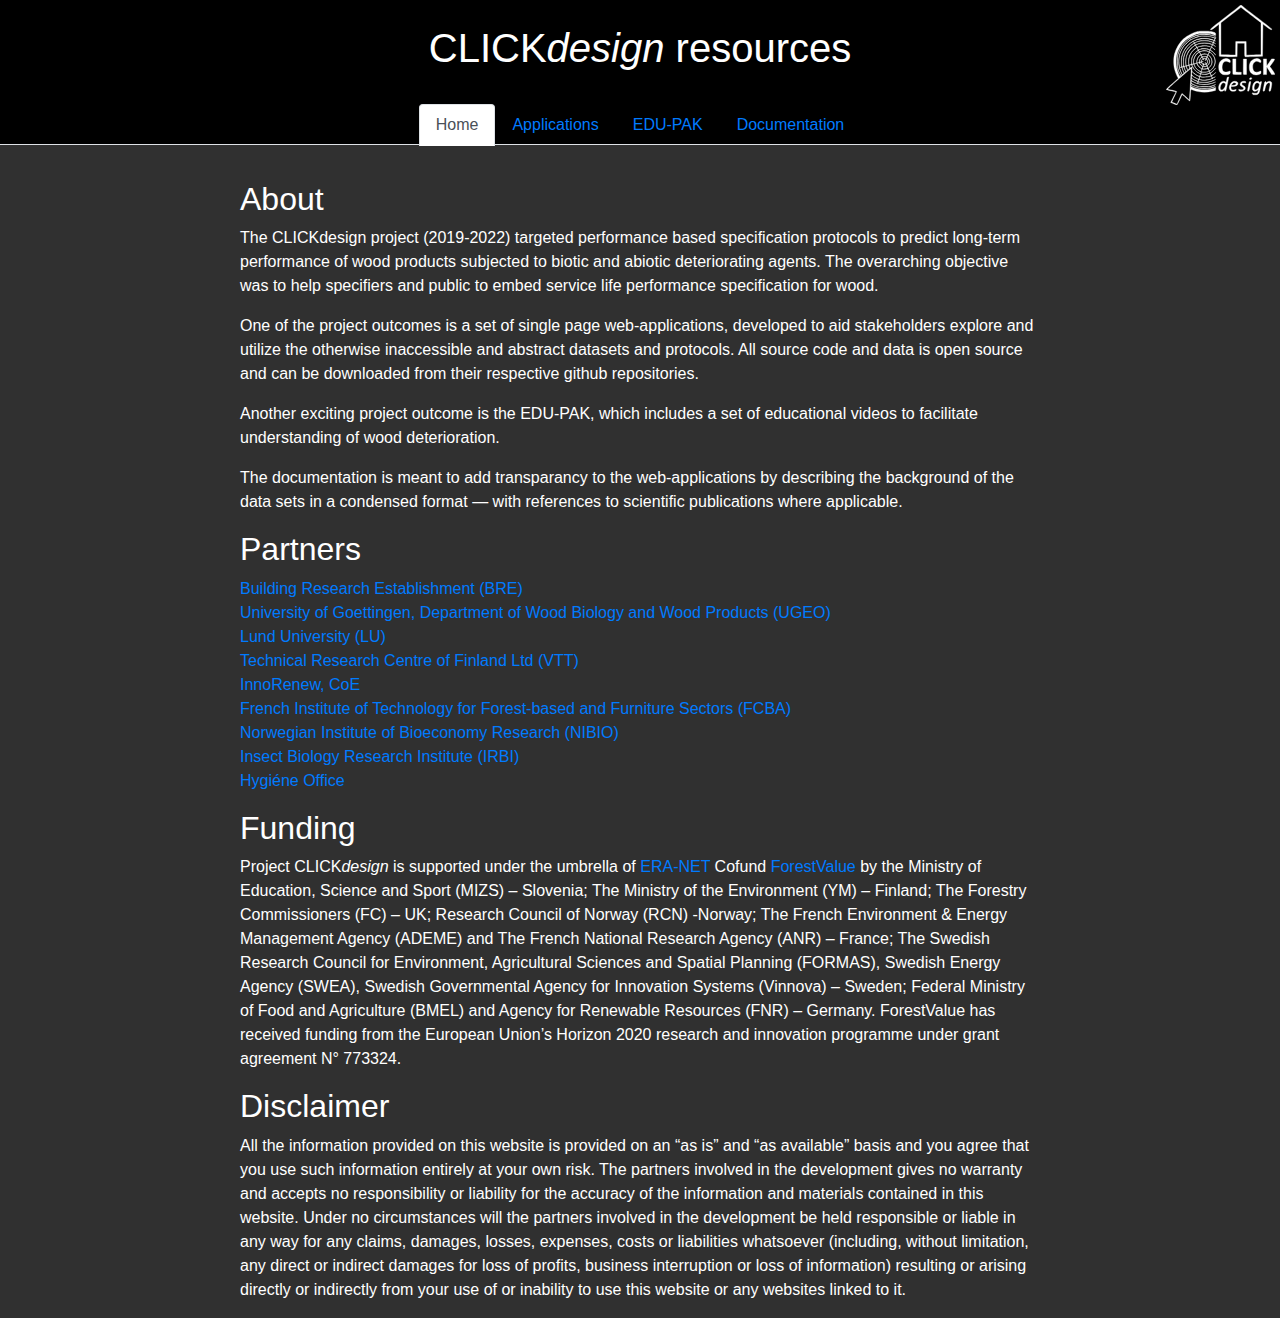
<file: index.html>
<!doctype html>
<html lang="en">

<head>
    <link rel="stylesheet" href="styles.css">
    <!-- Required meta tags -->
    <meta charset="utf-8">
    <meta name="viewport" content="width=device-width, initial-scale=1, shrink-to-fit=no">
    <!-- Bootstrap CSS -->
    <link rel="stylesheet" href="https://cdn.jsdelivr.net/npm/bootstrap@4.0.0/dist/css/bootstrap.min.css"
        integrity="sha384-Gn5384xqQ1aoWXA+058RXPxPg6fy4IWvTNh0E263XmFcJlSAwiGgFAW/dAiS6JXm" crossorigin="anonymous">
    <!-- JQUERY -->
    <script src="https://ajax.googleapis.com/ajax/libs/jquery/3.5.1/jquery.min.js"></script>
    <!-- popper -->
    <script src="https://cdn.jsdelivr.net/npm/popper.js@1.12.9/dist/umd/popper.min.js"
        integrity="sha384-ApNbgh9B+Y1QKtv3Rn7W3mgPxhU9K/ScQsAP7hUibX39j7fakFPskvXusvfa0b4Q"
        crossorigin="anonymous"></script>


    <script src="https://code.jquery.com/jquery-3.2.1.slim.min.js"
        integrity="sha384-KJ3o2DKtIkvYIK3UENzmM7KCkRr/rE9/Qpg6aAZGJwFDMVNA/GpGFF93hXpG5KkN"
        crossorigin="anonymous"></script>
    <script src="https://cdn.jsdelivr.net/npm/popper.js@1.12.9/dist/umd/popper.min.js"
        integrity="sha384-ApNbgh9B+Y1QKtv3Rn7W3mgPxhU9K/ScQsAP7hUibX39j7fakFPskvXusvfa0b4Q"
        crossorigin="anonymous"></script>
    <script src="https://cdn.jsdelivr.net/npm/bootstrap@4.0.0/dist/js/bootstrap.min.js"
        integrity="sha384-JZR6Spejh4U02d8jOt6vLEHfe/JQGiRRSQQxSfFWpi1MquVdAyjUar5+76PVCmYl"
        crossorigin="anonymous"></script>

    <title>ClickDesign</title>

</head>

<body>
    <div class="container-fluid text-center" style="background-color:black; color:white">
        <br>
        <h1> CLICK<i>design</i> resources</h1>
        <br>
    </div>

    <img src="./images/Icon.svg" class="logo">

    <ul class="nav nav-tabs justify-content-center" id="myTab" role="tablist">
        <li class="nav-item">
            <a class="nav-link nav-item" id="home-tab" data-toggle="tab" href="#home" role="tab" aria-controls="home"
                aria-selected="true">Home</a>
        </li>
        <li class="nav-item">
            <a class="nav-link nav-item active" id="profile-tab" data-toggle="tab" href="#profile" role="tab"
                aria-controls="profile" aria-selected="false">Applications</a>
        </li>
        <li class="nav-item">
            <a class="nav-link nav-item" id="messages-tab" data-toggle="tab" href="#messages" role="tab"
                aria-controls="messages" aria-selected="false">EDU-PAK</a>
        </li>
        <li class="nav-item">
            <a class="nav-link nav-item" id="settings-tab" data-toggle="tab" href="#settings" role="tab"
                aria-controls="settings" aria-selected="false">Documentation</a>
        </li>
    </ul>

    <div class="tab-content">
        <div class="tab-pane fade in active" id="home" role="tabpanel" aria-labelledby="home-tab">
            <div id="projectText">
                <h2 style="color:white">About</h2>
                <p>The CLICKdesign project (2019-2022) targeted performance based specification protocols to predict
                    long-term performance of wood products subjected to
                    biotic and abiotic deteriorating agents.
                    The overarching objective was to help specifiers and public to embed service life performance
                    specification for wood.</p>

                <p>One of the project outcomes is a set of single page web-applications, developed to aid stakeholders
                    explore and utilize the otherwise inaccessible and abstract datasets and protocols. All source code
                    and
                    data is open source and can be downloaded from their respective github repositories.

                <p>Another exciting project outcome is the EDU-PAK, which includes a set of educational videos to
                    facilitate
                    understanding of wood deterioration.</p>

                <p>The documentation is meant to add transparancy to the web-applications by describing the
                    background of the data sets in a condensed format — with references to scientific publications where
                    applicable.</p>


                <h2 style="color:white"> Partners </h2>

                    <p> <a href="www.bre.co.uk">Building Research Establishment (BRE) </a><br>
                        <a href="www.uni-goettingen.de">University of Goettingen, Department of Wood Biology and Wood Products (UGEO)</a> <br>
                        <a href="www.lth.se">Lund University (LU)</a> <br>
                        <a href="www.vttresearch.com">Technical Research Centre of Finland Ltd (VTT)</a> <br>
                        <a href="www.innorenew.eu">InnoRenew, CoE</a> <br>
                        <a href="www.fcba.fr">French Institute of Technology for Forest-based and Furniture Sectors (FCBA)</a><br> 
                        <a href="www.nibio.no">Norwegian Institute of Bioeconomy Research (NIBIO)</a> <br>
                        <a href="irbi.univ-tours.fr">Insect Biology Research Institute (IRBI)</a> <br>
                        <a href="www.hygiene-office.fr">Hygiéne Office</a> 
                        
                    </p>


                <h2 style="color:white"> Funding </h2>
                <p>Project CLICK<i>design</i> is supported under the umbrella of <a
                        href="https://www.era-learn.eu/network-information/networks/forestvalue/forestvalue-2nd-cofund-call/click-design-2013-delivering-fingertip-knowledge-to-enable-service-life-performance-specification-of-wood">ERA-NET</a>
                    Cofund <a href="https://forestvalue.org/">ForestValue</a> by the Ministry of Education, Science and
                    Sport (MIZS) – Slovenia; The Ministry of the Environment (YM) – Finland; The Forestry Commissioners
                    (FC) – UK; Research Council of Norway (RCN) -Norway; The French Environment & Energy Management
                    Agency (ADEME) and The French National Research Agency (ANR) – France; The Swedish Research Council
                    for Environment, Agricultural Sciences and Spatial Planning (FORMAS), Swedish Energy Agency (SWEA),
                    Swedish Governmental Agency for Innovation Systems (Vinnova) – Sweden; Federal Ministry of Food and
                    Agriculture (BMEL) and Agency for Renewable Resources (FNR) – Germany. ForestValue has received
                    funding from the European Union’s Horizon 2020 research and innovation programme under grant
                    agreement N° 773324. </p>
                    <h2 style="color:white"> Disclaimer </h2>
                    <p>
                            All the information provided
                            on this website is provided on an “as is” and “as available” basis and you agree that you use such
                            information entirely at your own risk.
                            The partners involved in the development gives no warranty and accepts no responsibility or
                            liability for the accuracy of the information and materials contained in this website.
                            Under no circumstances will the partners involved in the development be held responsible or liable
                            in any way for any claims, damages, losses, expenses, costs or liabilities whatsoever
                            (including, without limitation, any direct or indirect damages for loss of profits, business
                            interruption or loss of information) resulting or arising directly or indirectly from your use of or
                            inability to use this website or any websites linked to it.</p>
                    </p>
                </div>



        </div>
        <div class="tab-pane fade" id="profile" role="tabpanel" aria-labelledby="profile-tab">

            <div class="card-deck" style="max-width: 1000px; margin:auto">
                <div class="card">
                    <img class="card-img-top" src="./images/tradack_AG.png" alt="Card image cap">
                    <div class="card-body">
                        <h5 class="card-title">Fungal decay</h5>
                        <p class="card-text">How does woody materials perform
                            under different environmental conditions?</p>
                        <a href="https://jklewski.github.io/ClickDesignD/" class="btn btn-primary">Go to app</a>
                    </div>
                </div>

                <div class="card">
                    <img class="card-img-top" src="./images/stuga2.png" alt="Card image cap">
                    <div class="card-body">
                        <h5 class="card-title">Aesthetics</h5>
                        <p class="card-text">How does the color of woody materials change over time due to
                            environmental effects?
                        </p>
                        <a href="https://jklewski.github.io/ExperimentThreeJS/" class="btn btn-primary">Go to
                            app</a>
                    </div>
                </div>

                <div class="card">
                    <img class="card-img-top" src="./images/termitemap.PNG" alt="Card image cap">
                    <div class="card-body">
                        <h5 class="card-title">Termite mapper</h5>
                        <p class="card-text">Is your project in a termite-infested region
                            and which national rules apply?</p>
                        <a href="https://jklewski.github.io/ClickDesignT/" class="btn btn-primary">Go to app</a>
                    </div>
                </div>

                <div class="card">
                    <img class="card-img-top" src="./images/structuralIntegrity.png" alt="Card image cap">
                    <div class="card-body">
                        <h5 class="card-title">Structural integrity</h5>
                        <p class="card-text">How does the material strength and capacity of timber change over time?
                        </p>
                        <a href="https://modellingfactory.org/content/clickdesign2" class="btn btn-primary">Go to
                            app</a>
                    </div>
                </div>

            </div>

        </div>
        <div class="tab-pane fade" id="messages" role="tabpanel" aria-labelledby="messages-tab">

            <div class="container contenedor-slide">
                <div id="carouselExampleControls" class="carousel slide" data-ride="carousel" data-interval="false">
                    <div class="carousel-inner">
                        <div class="carousel-item active">
                            <img class="d-block w-100" src="./images/Slide1.png" alt="First slide" />
                        </div>
                        <div class="carousel-item">
                            <div class="carousel-video-inner embed-responsive embed-responsive-16by9">
                                <div class="video-player" id="player1" data-video-id="InGoPb1-0C8"></div>
                            </div>
                        </div>
                        <div class="carousel-item">
                            <div class="carousel-video-inner embed-responsive embed-responsive-16by9">
                                <div class="video-player" id="player2" data-video-id="YLZHEMbtX58"></div>
                            </div>
                        </div>
                        <div class="carousel-item">
                            <div class="carousel-video-inner embed-responsive embed-responsive-16by9">
                                <div class="video-player" id="player3" data-video-id="gEcw7By5xNg"></div>
                            </div>
                        </div>
                        <div class="carousel-item">
                            <div class="carousel-video-inner embed-responsive embed-responsive-16by9">
                                <div class="video-player" id="player4" data-video-id="YDqwlyvRnKw"></div>
                            </div>
                        </div>
                        <div class="carousel-item">
                            <div class="carousel-video-inner embed-responsive embed-responsive-16by9">
                                <div class="video-player" id="player5" data-video-id="GNaIwW9rD38"></div>
                            </div>
                        </div>
                    </div>
                    <a class="carousel-control-prev" href="#carouselExampleControls" role="button" data-slide="prev">
                        <span class="carousel-control-prev-icon" aria-hidden="true"></span>
                        <span class="sr-only">Previous</span>
                    </a>
                    <a class="carousel-control-next" href="#carouselExampleControls" role="button" data-slide="next">
                        <span class="carousel-control-next-icon" aria-hidden="true"></span>
                        <span class="sr-only">Next</span>
                    </a>
                </div>
            </div>


        </div>
        <div class="tab-pane fade" id="settings" role="tabpanel" aria-labelledby="settings-tab">

            <div id="docDiv">
                <div class="btn-group" role="group" aria-label="Basic example" id="modelType">
                    <button type="button" class="btn btn-secondary" id="Decay">Decay</button>
                    <button type="button" class="btn btn-secondary" id="Aesthetics">Aesthetics</button>
                    <button type="button" class="btn btn-secondary" id="Termites">Termites</button>
                    <button type="button" class="btn btn-secondary" id="Integrity">Integrity</button>

                </div>
                <object data="./documentation/Documentation.html" id="page"></object>
                <object class="svgimg" type="image/svg+xml" data="./images/Graph_1.svg" id="alphasvg"></object>
                <object class="svgimg" type="image/svg+xml" data="./images/Graph_2.svg" id="alphasvg2"
                    style="display:none"></object>
                <object class="svgimg" type="image/svg+xml" data="./images/Graph_3.svg" id="alphasvg3"
                    style="display:none"></object>
                <object class="svgimg" type="image/svg+xml" data="./images/Graph_4.svg" id="alphasvg4"
                    style="display:none"></object>


            </div>

        </div>
    </div>

    <script>
        $(function () {
            $('#myTab li:first-child a').tab('show')
        })
    </script>

    <script src="app.js"></script>
    <script src="documentation.js"></script>
</body>


</html>
</file>
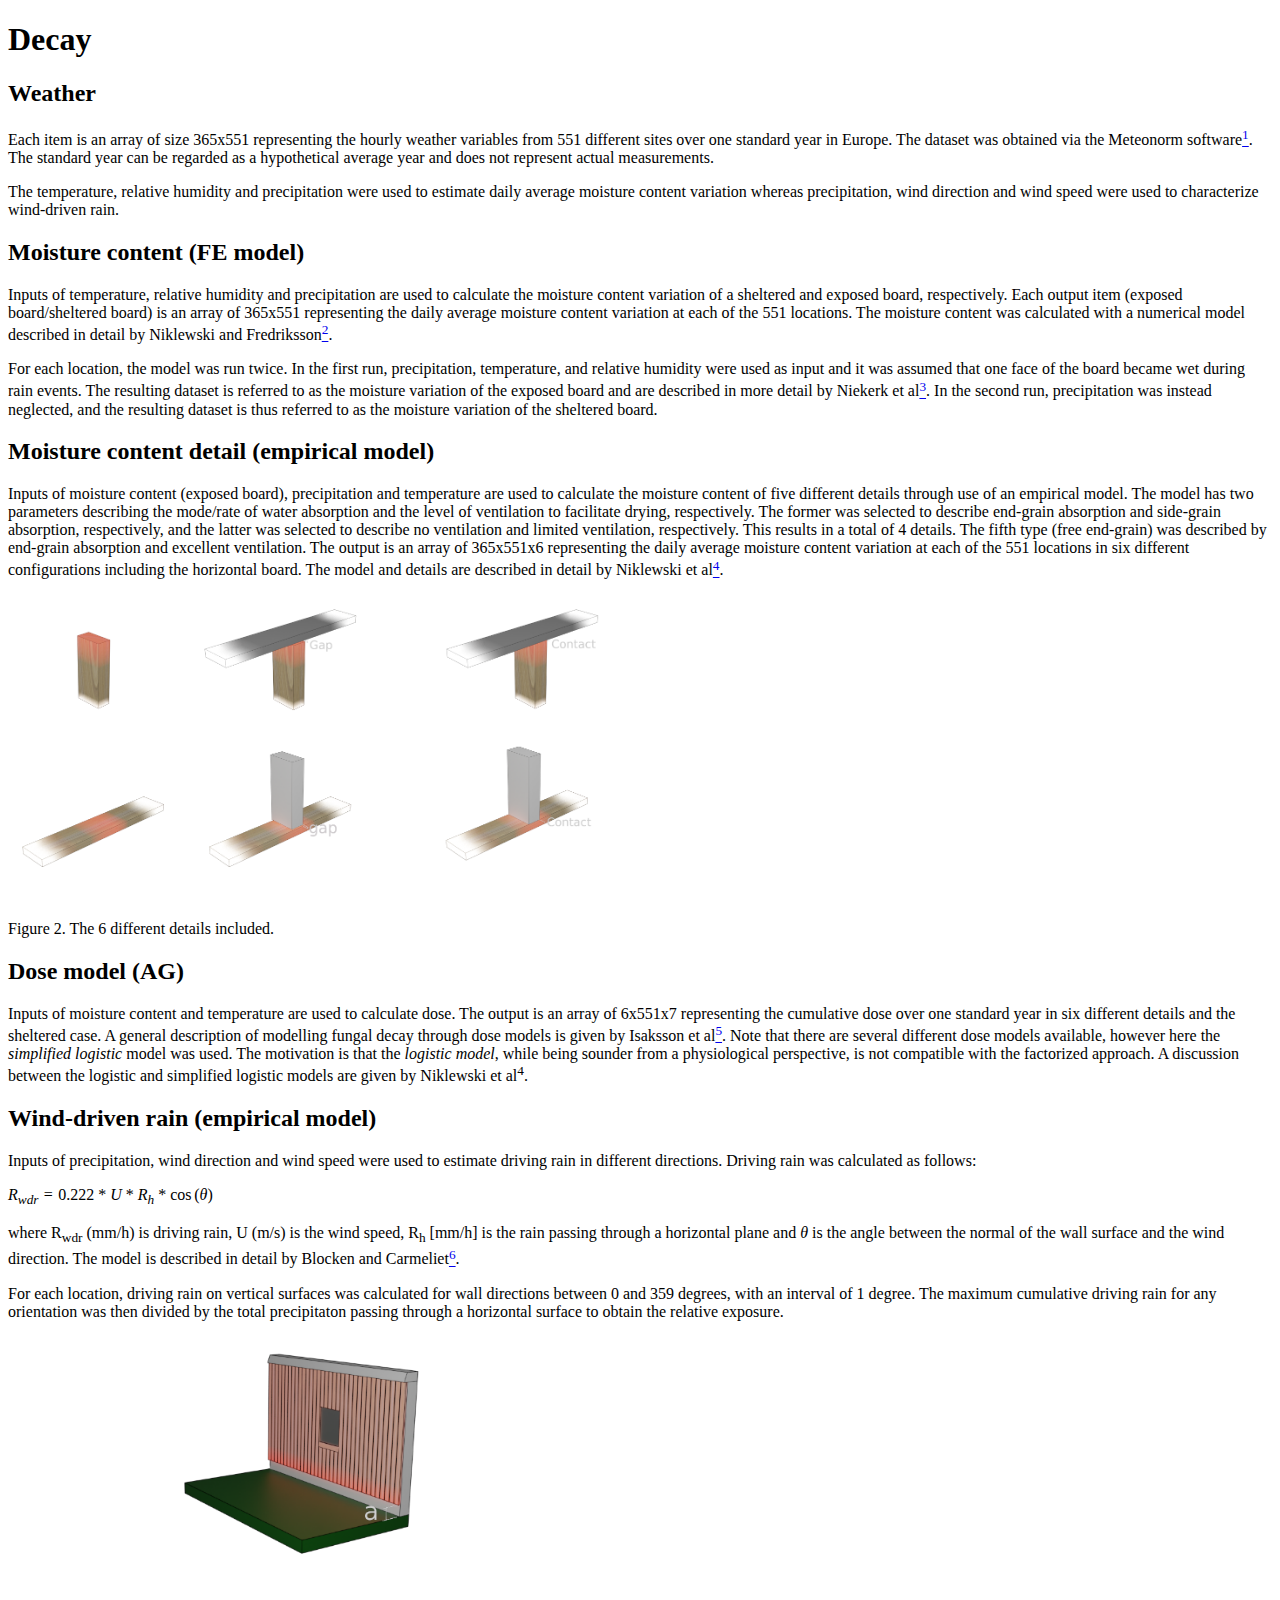
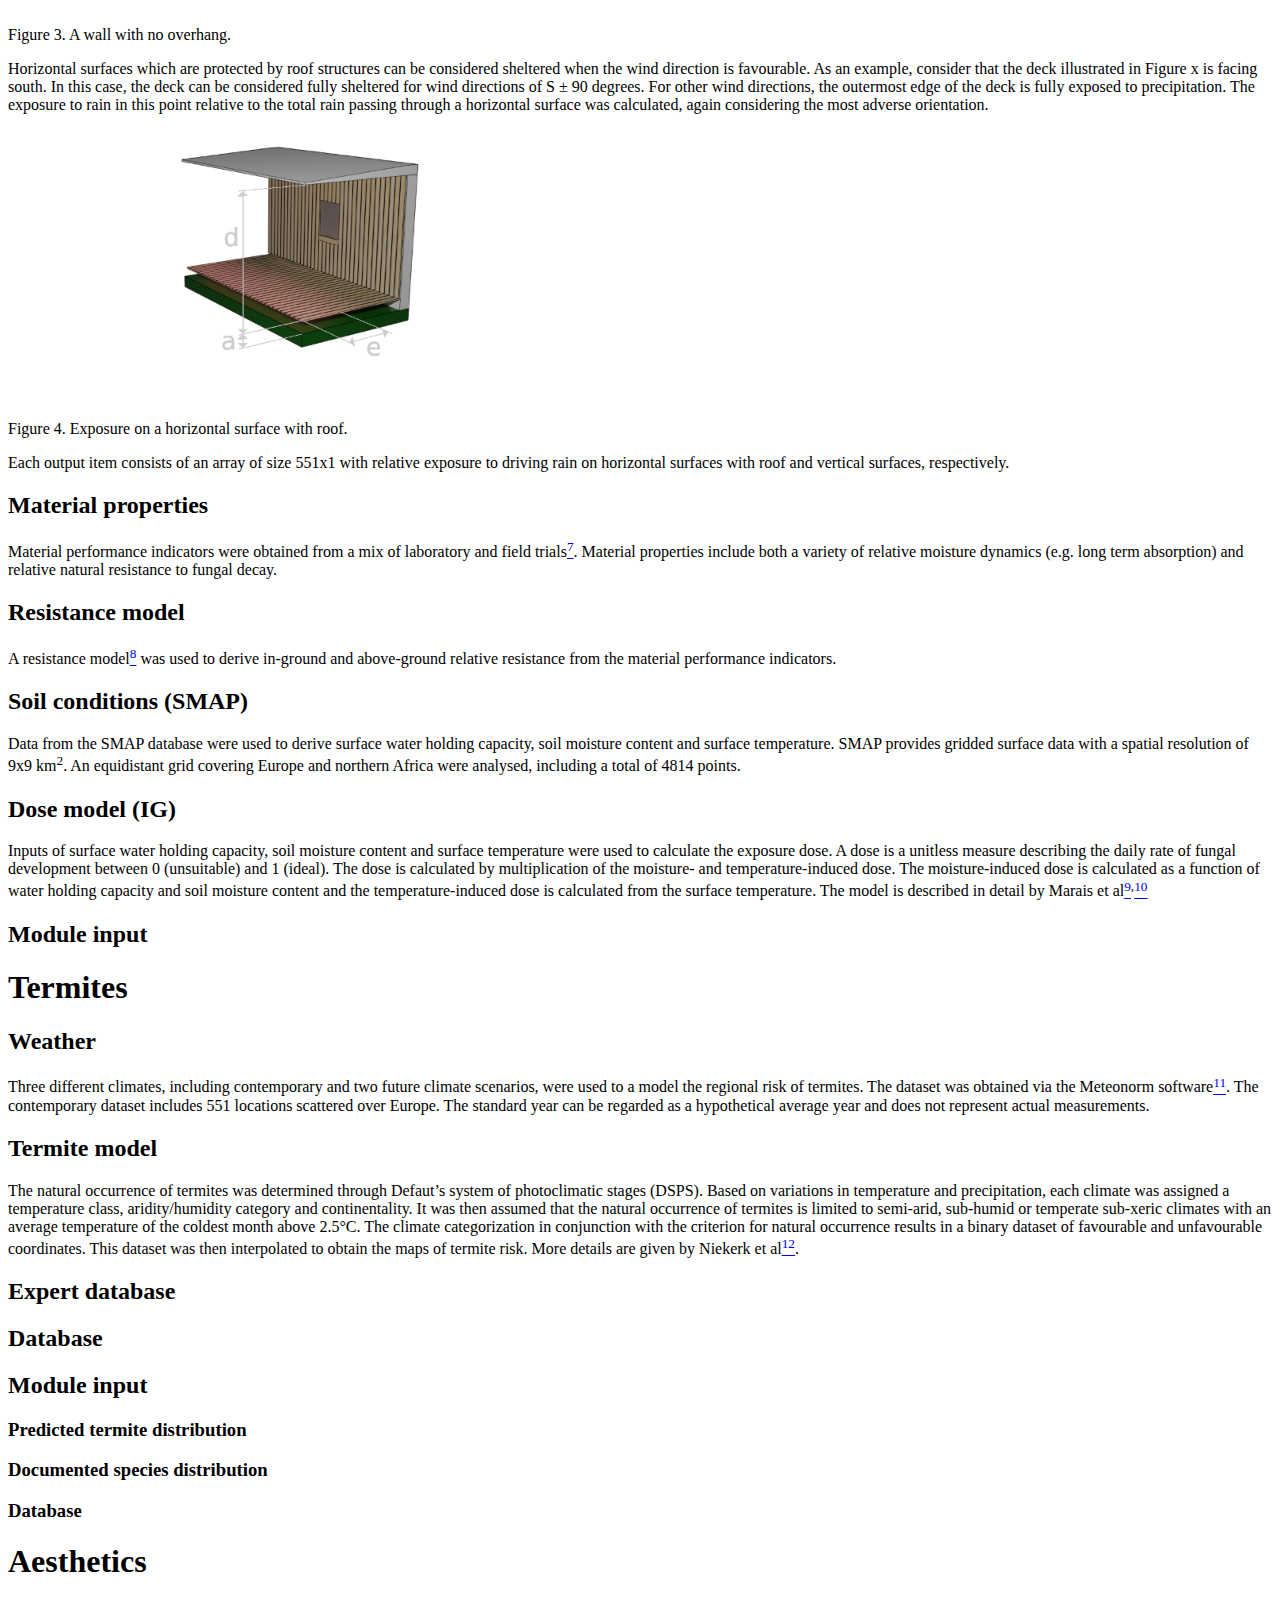
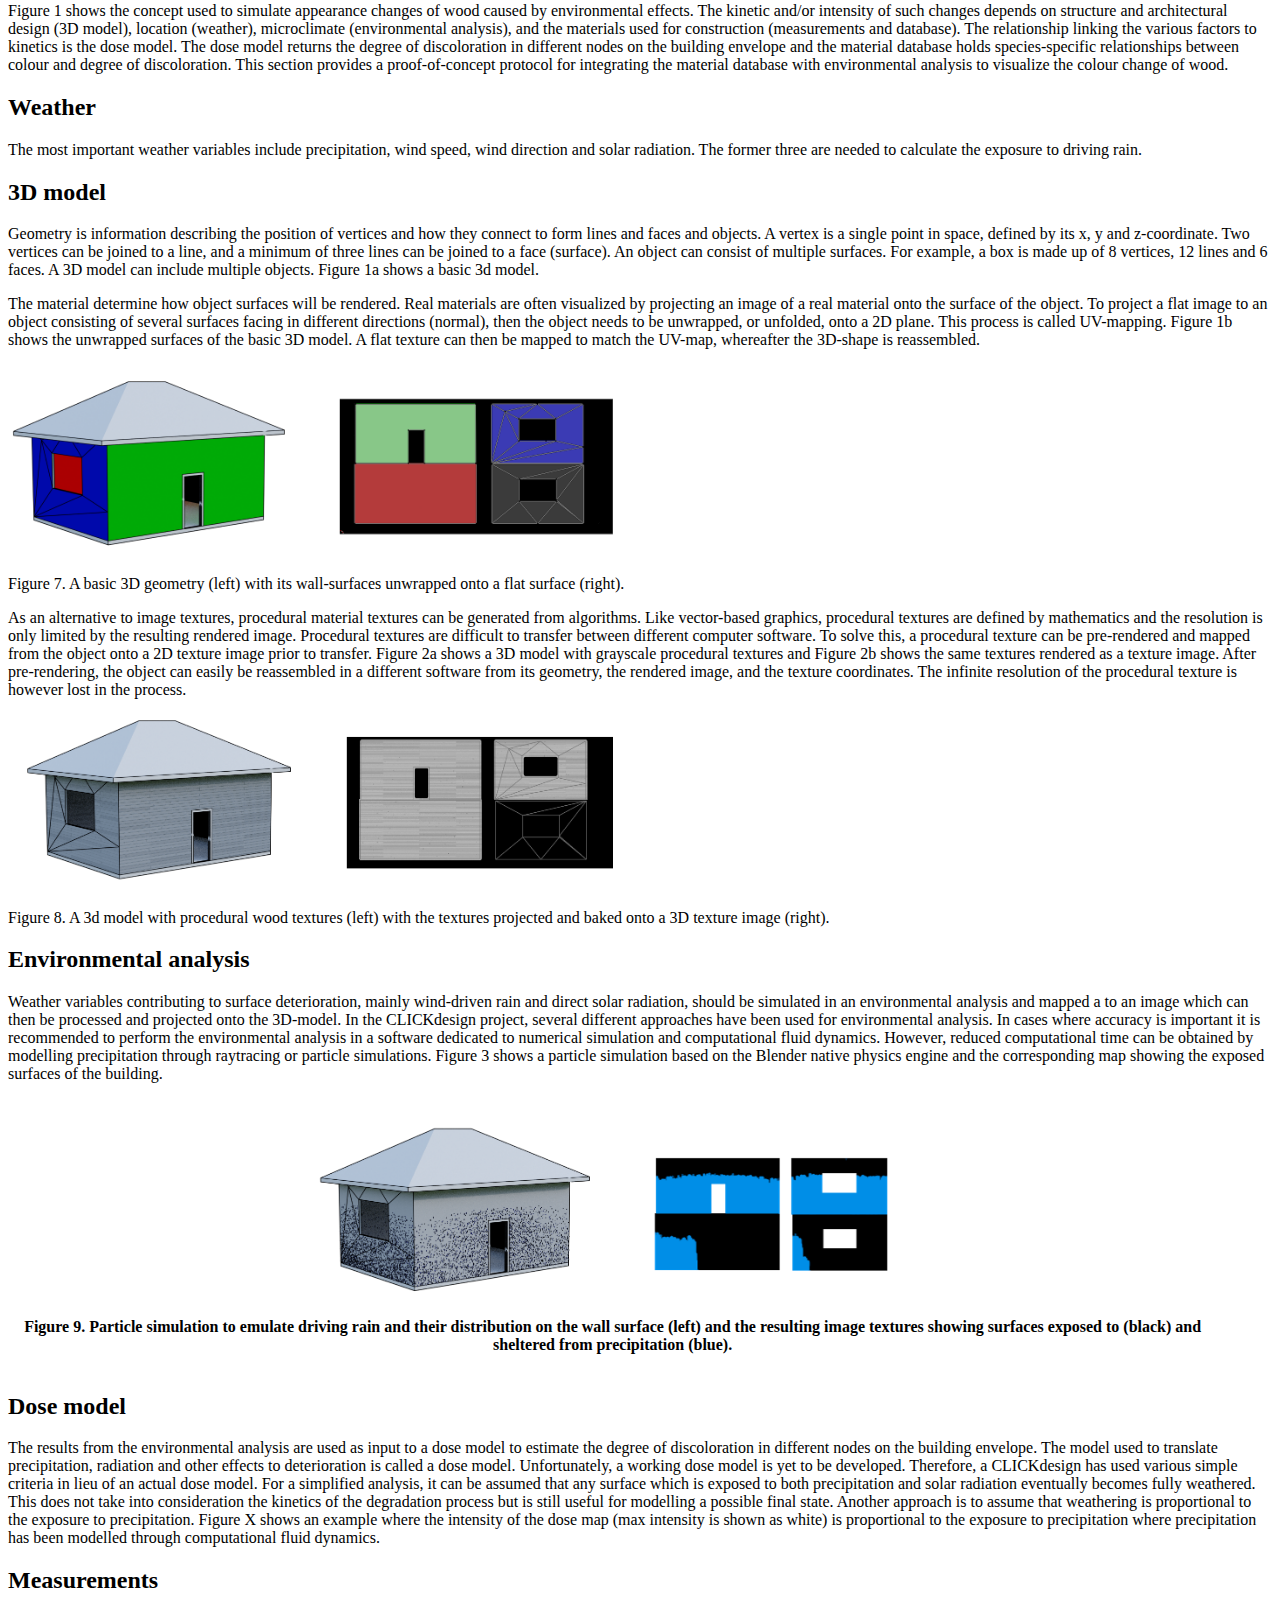
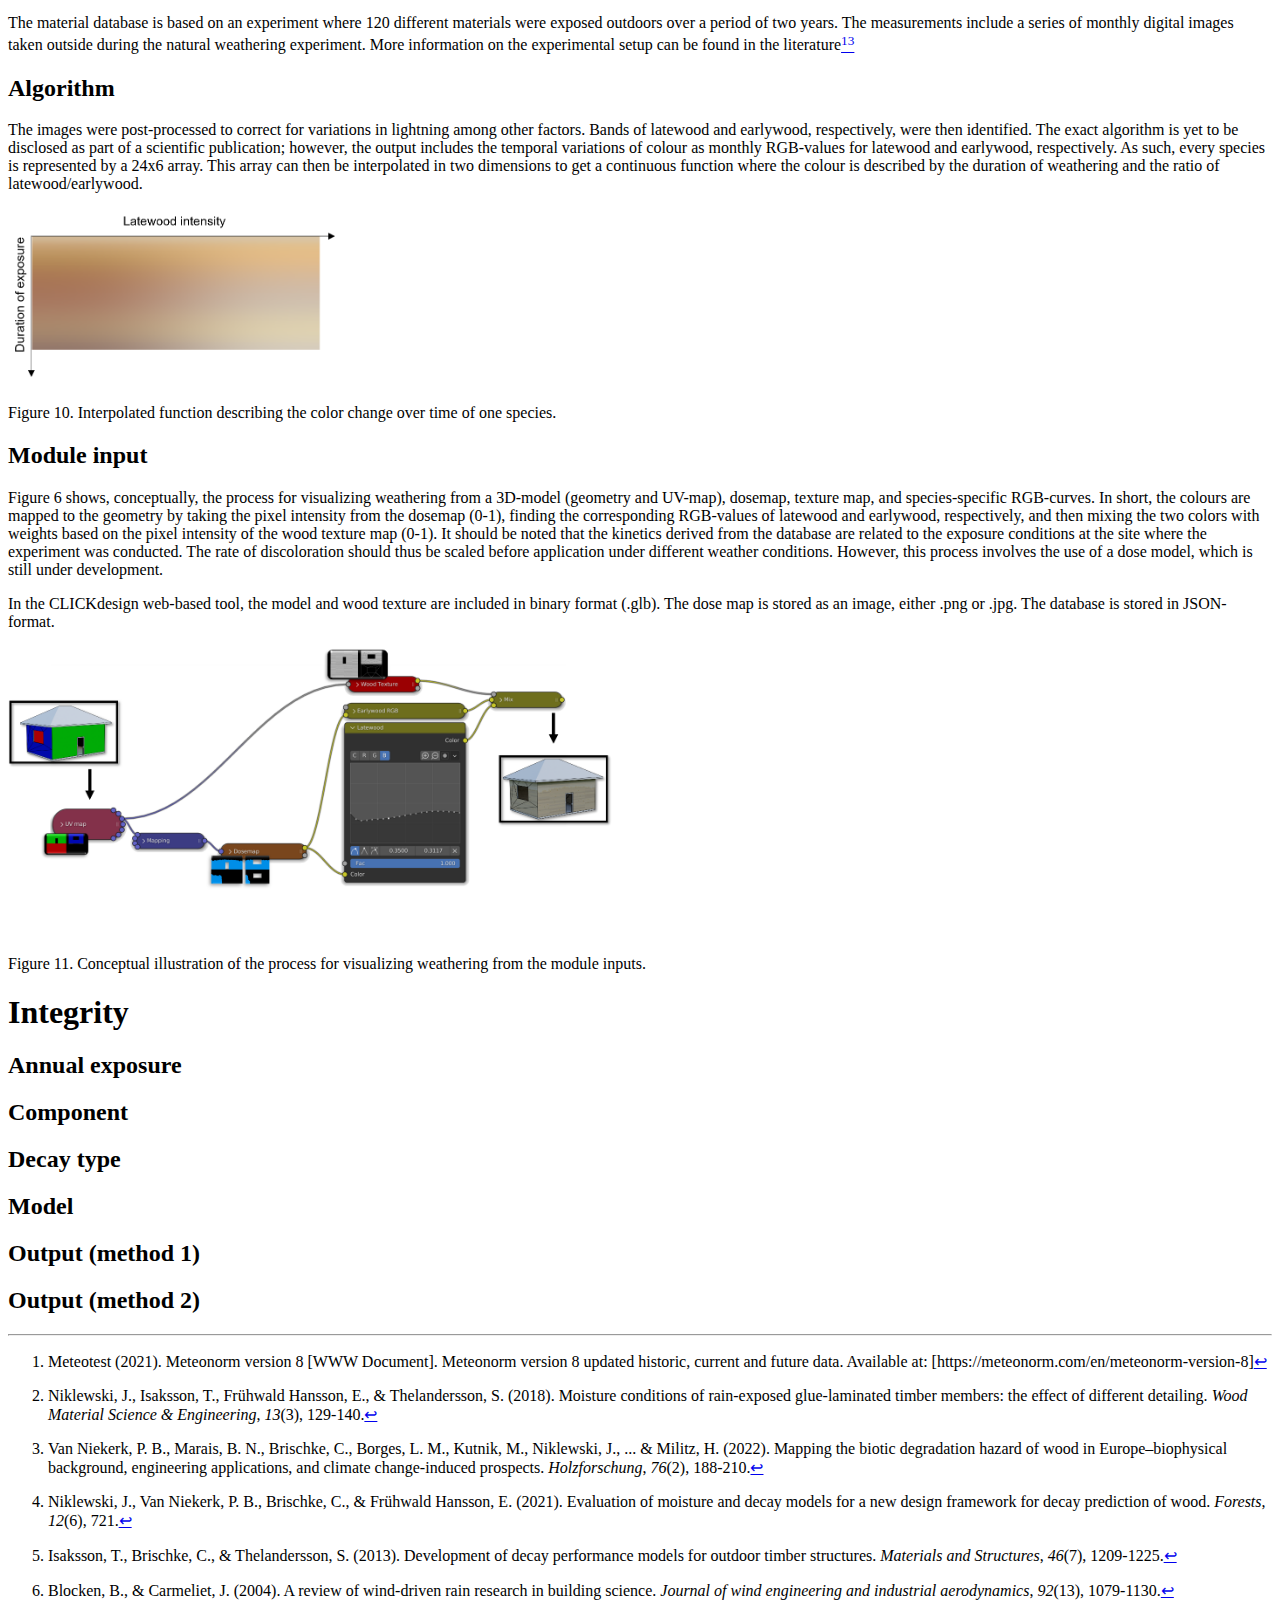
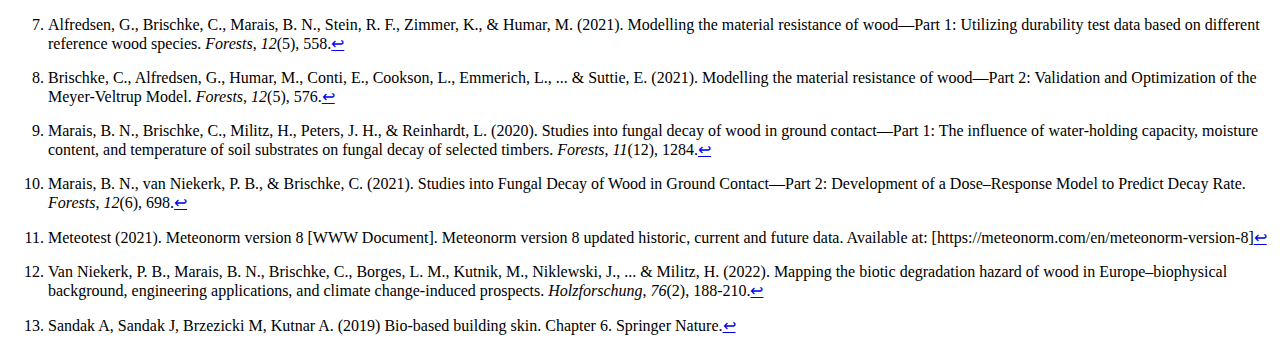
<file: documentation/Documentation.html>
<!DOCTYPE html>
<html lang="en">
<head>
    <meta charset="UTF-8">
    <meta http-equiv="X-UA-Compatible" content="IE=edge">
    <title>Document</title>
</head>
<body style="background:white">
    
<h1 id="decay">Decay</h1>

<h2 id="id0a">Weather</h2>
<p>Each item is an array of size 365x551 representing the hourly weather
variables from 551 different sites over one standard year in Europe. The
dataset was obtained via the Meteonorm software<a href="#fn1"
class="footnote-ref" id="fnref1" role="doc-noteref"><sup>1</sup></a>.
The standard year can be regarded as a hypothetical average year and
does not represent actual measurements.</p>
<p>The temperature, relative humidity and precipitation were used to
estimate daily average moisture content variation whereas precipitation,
wind direction and wind speed were used to characterize wind-driven
rain.</p>
<h2 id="id1a">Moisture content (FE model)</h2>
<p>Inputs of temperature, relative humidity and precipitation are used
to calculate the moisture content variation of a sheltered and exposed
board, respectively. Each output item (exposed board/sheltered board) is
an array of 365x551 representing the daily average moisture content
variation at each of the 551 locations. The moisture content was
calculated with a numerical model described in detail by Niklewski and
Fredriksson<a href="#fn2" class="footnote-ref" id="fnref2"
role="doc-noteref"><sup>2</sup></a>.</p>
<p>For each location, the model was run twice. In the first run,
precipitation, temperature, and relative humidity were used as input and
it was assumed that one face of the board became wet during rain events.
The resulting dataset is referred to as the moisture variation of the
exposed board and are described in more detail by Niekerk et al<a
href="#fn3" class="footnote-ref" id="fnref3"
role="doc-noteref"><sup>3</sup></a>. In the second run, precipitation
was instead neglected, and the resulting dataset is thus referred to as
the moisture variation of the sheltered board.</p>
<h2 id="id2a">Moisture content detail
(empirical model)</h2>
<p>Inputs of moisture content (exposed board), precipitation and
temperature are used to calculate the moisture content of five different
details through use of an empirical model. The model has two parameters
describing the mode/rate of water absorption and the level of
ventilation to facilitate drying, respectively. The former was selected
to describe end-grain absorption and side-grain absorption,
respectively, and the latter was selected to describe no ventilation and
limited ventilation, respectively. This results in a total of 4 details.
The fifth type (free end-grain) was described by end-grain absorption
and excellent ventilation. The output is an array of 365x551x6
representing the daily average moisture content variation at each of the
551 locations in six different configurations including the horizontal
board. The model and details are described in detail by Niklewski et
al<a href="#fn4" class="footnote-ref" id="fnref4"
role="doc-noteref"><sup>4</sup></a>.</p>
<p><img src="./image3.png"
style="width:6.30208in;height:3.16667in" /></p>
<p>Figure 2. The 6 different details included.</p>
<h2 id="id3a">Dose model (AG)</h2>
<p>Inputs of moisture content and temperature are used to calculate
dose. The output is an array of 6x551x7 representing the cumulative dose
over one standard year in six different details and the sheltered case.
A general description of modelling fungal decay through dose models is
given by Isaksson et al<a href="#fn5" class="footnote-ref" id="fnref5"
role="doc-noteref"><sup>5</sup></a>. Note that there are several
different dose models available, however here the <em>simplified
logistic</em> model was used. The motivation is that the <em>logistic
model</em>, while being sounder from a physiological perspective, is not
compatible with the factorized approach. A discussion between the
logistic and simplified logistic models are given by Niklewski et
al<sup>4</sup>.</p>
<h2 id="id5a">Wind-driven rain (empirical
model)</h2>
<p>Inputs of precipitation, wind direction and wind speed were used to
estimate driving rain in different directions. Driving rain was
calculated as follows:</p>
<p><span
class="math display"><em>R</em><sub><em>w</em><em>d</em><em>r</em></sub> = 0.222 * <em>U</em> * <em>R</em><sub><em>h</em></sub> * cos (<em>θ</em>)</span></p>
<p>where R<sub>wdr</sub> (mm/h) is driving rain, U (m/s) is the wind
speed, R<sub>h</sub> [mm/h] is the rain passing through a horizontal
plane and <span class="math inline"><em>θ</em></span> is the angle
between the normal of the wall surface and the wind direction. The model
is described in detail by Blocken and Carmeliet<a href="#fn6"
class="footnote-ref" id="fnref6"
role="doc-noteref"><sup>6</sup></a>.</p>
<p>For each location, driving rain on vertical surfaces was calculated
for wall directions between 0 and 359 degrees, with an interval of 1
degree. The maximum cumulative driving rain for any orientation was then
divided by the total precipitaton passing through a horizontal surface to 
obtain the relative exposure.</p>
<p><img src="./image4.png"
style="width:5in;height:auto" /></p>
<p>Figure 3. A wall with no overhang.</p>
<p>Horizontal surfaces which are protected by roof structures can be
considered sheltered when the wind direction is favourable. As an
example, consider that the deck illustrated in Figure x is facing south.
In this case, the deck can be considered fully sheltered for wind
directions of S ± 90 degrees. For other wind directions, the outermost
edge of the deck is fully exposed to precipitation. The exposure to rain
in this point relative to the total rain passing through a horizontal
surface was calculated, again considering the most adverse
orientation.</p>
<p><img src="./image5.png"
style="width:5in;height:auto" /></p>
<p>Figure 4. Exposure on a horizontal surface with roof.</p>
<p>Each output item consists of an array of size 551x1 with relative
exposure to driving rain on horizontal surfaces with roof and vertical
surfaces, respectively.</p>
<h2 id="id7a">Material properties</h2>
<p>Material performance indicators were obtained from a mix of
laboratory and field trials<a href="#fn7" class="footnote-ref"
id="fnref7" role="doc-noteref"><sup>7</sup></a>. Material properties
include both a variety of relative moisture dynamics (e.g. long term
absorption) and relative natural resistance to fungal decay.</p>
<h2 id="id8a">Resistance model</h2>
<p>A resistance model<a href="#fn8" class="footnote-ref"
id="fnref8" role="doc-noteref"><sup>8</sup></a> was used to derive
in-ground and above-ground relative resistance from the material
performance indicators.</p>
<h2 id="id6a">Soil conditions (SMAP)</h2>
<p>Data from the SMAP database were used to derive surface water holding
capacity, soil moisture content and surface temperature. SMAP provides
gridded surface data with a spatial resolution of 9x9 km<sup>2</sup>. An
equidistant grid covering Europe and northern Africa were analysed,
including a total of 4814 points.</p>
<h2 id="id9a">Dose model (IG)</h2>
<p>Inputs of surface water holding capacity, soil moisture content and
surface temperature were used to calculate the exposure dose. A dose is
a unitless measure describing the daily rate of fungal development
between 0 (unsuitable) and 1 (ideal). The dose is calculated by
multiplication of the moisture- and temperature-induced dose. The
moisture-induced dose is calculated as a function of water holding
capacity and soil moisture content and the temperature-induced dose is
calculated from the surface temperature. The model is described in
detail by Marais et al<a href="#fn9" class="footnote-ref" id="fnref9"
role="doc-noteref"><sup>9</sup></a><sup>,</sup><a href="#fn10"
class="footnote-ref" id="fnref10"
role="doc-noteref"><sup>10</sup></a></p>
<h2 id="id4a">Module input</h2>
<h1 id="section"></h1>
<h1 id="termites">Termites</h1>

<h2 id="id0c">Weather</h2>
<p>Three different climates, including contemporary and two future
climate scenarios, were used to a model the regional risk of termites.
The dataset was obtained via the Meteonorm software<a href="#fn11"
class="footnote-ref" id="fnref11" role="doc-noteref"><sup>11</sup></a>.
The contemporary dataset includes 551 locations scattered over Europe.
The standard year can be regarded as a hypothetical average year and
does not represent actual measurements.</p>
<h2 id="id3c">Termite model</h2>
<p>The natural occurrence of termites was determined through Defaut’s
system of photoclimatic stages (DSPS). Based on variations in
temperature and precipitation, each climate was assigned a temperature
class, aridity/humidity category and continentality. It was then assumed
that the natural occurrence of termites is limited to semi-arid,
sub-humid or temperate sub-xeric climates with an average temperature of
the coldest month above 2.5°C. The climate categorization in conjunction
with the criterion for natural occurrence results in a binary dataset of
favourable and unfavourable coordinates. This dataset was then
interpolated to obtain the maps of termite risk. More details are given
by Niekerk et al<a href="#fn12" class="footnote-ref" id="fnref12"
role="doc-noteref"><sup>12</sup></a>.</p>
<h2 id="id4c">Expert database</h2>
<h2 id="id5c">Database</h2>
<h2 id="id6c">Module input</h2>
<h3 id="id7c">Predicted termite
distribution</h3>
<h3 id="id8c">Documented species
distribution</h3>
<h3 id="id9c">Database</h3>
<h1 id="aesthetics">Aesthetics </h1>
<p>Figure 1 shows the concept used to simulate appearance changes of
wood caused by environmental effects. The kinetic and/or intensity of
such changes depends on structure and architectural design (3D model),
location (weather), microclimate (environmental analysis), and the
materials used for construction (measurements and database). The
relationship linking the various factors to kinetics is the dose model.
The dose model returns the degree of discoloration in different nodes on
the building envelope and the material database holds species-specific
relationships between colour and degree of discoloration. This section
provides a proof-of-concept protocol for integrating the material
database with environmental analysis to visualize the colour change of
wood.</p>
<h2 id="id0b">Weather</h2>
<p>The most important weather variables include precipitation, wind
speed, wind direction and solar radiation. The former three are needed
to calculate the exposure to driving rain.</p>
<h2 id="id4b">3D model</h2>
<p>Geometry is information describing the position of vertices and how
they connect to form lines and faces and objects. A vertex is a single
point in space, defined by its x, y and z-coordinate. Two vertices can
be joined to a line, and a minimum of three lines can be joined to a
face (surface). An object can consist of multiple surfaces. For example,
a box is made up of 8 vertices, 12 lines and 6 faces. A 3D model can
include multiple objects. Figure 1a shows a basic 3d model.</p>
<p>The material determine how object surfaces will be rendered. Real
materials are often visualized by projecting an image of a real material
onto the surface of the object. To project a flat image to an object
consisting of several surfaces facing in different directions (normal),
then the object needs to be unwrapped, or unfolded, onto a 2D plane.
This process is called UV-mapping.
Figure 1b shows the unwrapped surfaces of the basic 3D model. A flat
texture can then be mapped to match the UV-map, whereafter the 3D-shape
is reassembled.</p>
<h3 id="section-2"><img src="./image10.png"
style="width:6.3in;height:1.91042in" /></h3>
<p>Figure 7. A basic 3D geometry (left) with its wall-surfaces unwrapped
onto a flat surface (right).</p>
<p>As an alternative to image textures, procedural material textures can
be generated from algorithms. Like vector-based graphics, procedural
textures are defined by mathematics and the resolution is only limited
by the resulting rendered image. Procedural textures are difficult to
transfer between different computer software. To solve this, a
procedural texture can be pre-rendered and mapped from the object onto a
2D texture image prior to transfer. Figure 2a shows a 3D model with
grayscale procedural textures and Figure 2b shows the same textures
rendered as a texture image. After pre-rendering, the object can easily
be reassembled in a different software from its geometry, the rendered
image, and the texture coordinates. The infinite resolution of the
procedural texture is however lost in the process.</p>
<p><img src="./image11.png"
style="width:6.3in;height:1.80417in"
alt="En bild som visar text, byggnad, hus Automatiskt genererad beskrivning" /></p>
<p>Figure 8. A 3d model with procedural wood textures (left) with the
textures projected and baked onto a 3D texture image (right).</p>
<h2 id="id1b">Environmental analysis</h2>
<p>Weather variables contributing to surface deterioration, mainly
wind-driven rain and direct solar radiation, should be simulated in an
environmental analysis and mapped a to an image which can then be
processed and projected onto the 3D-model. In the CLICKdesign project,
several different approaches have been used for environmental analysis.
In cases where accuracy is important it is recommended to perform the
environmental analysis in a software dedicated to numerical simulation
and computational fluid dynamics. However, reduced computational time
can be obtained by modelling precipitation through raytracing or
particle simulations. Figure 3 shows a particle simulation based on the
Blender native physics engine and the corresponding map showing the
exposed surfaces of the building.</p>
<table style="width:100%;">
<colgroup>
<col style="width: 95%" />
<col style="width: 2%" />
<col style="width: 2%" />
</colgroup>
<thead>
<tr class="header">
<th><p><img src="./image12.png"
style="width:6.30208in;height:1.86806in" /></p>
<p>Figure 9. Particle simulation to emulate driving rain and their
distribution on the wall surface (left) and the resulting image textures
showing surfaces exposed to (black) and sheltered from precipitation
(blue).</p></th>
<th></th>
<th></th>
</tr>
</thead>
<tbody>
</tbody>
</table>
<h2 id="id2b">Dose model</h2>
<p>The results from the environmental analysis are used as input to a
dose model to estimate the degree of discoloration in different nodes on
the building envelope. The model used to translate precipitation,
radiation and other effects to deterioration is called a dose model.
Unfortunately, a working dose model is yet to be developed. Therefore, a
CLICKdesign has used various simple criteria in lieu of an actual dose
model. For a simplified analysis, it can be assumed that any surface
which is exposed to both precipitation and solar radiation eventually
becomes fully weathered. This does not take into consideration the
kinetics of the degradation process but is still useful for modelling a
possible final state. Another approach is to assume that weathering is
proportional to the exposure to precipitation. Figure X shows an example
where the intensity of the dose map (max intensity is shown as white) is
proportional to the exposure to precipitation where precipitation has
been modelled through computational fluid dynamics.</p>
<h2 id="id5b">Measurements</h2>
<p>The material database is based on an experiment where 120 different
materials were exposed outdoors over a period of two years. The
measurements include a series of monthly digital images taken outside
during the natural weathering experiment. More information on the
experimental setup can be found in the literature<a href="#fn13"
class="footnote-ref" id="fnref13"
role="doc-noteref"><sup>13</sup></a></p>
<h2 id="id6b">Algorithm</h2>
<p>The images were post-processed to correct for variations in lightning
among other factors. Bands of latewood and earlywood, respectively, were
then identified. The exact algorithm is yet to be disclosed as part of a
scientific publication; however, the output includes the temporal
variations of colour as monthly RGB-values for latewood and earlywood,
respectively. As such, every species is represented by a 24x6 array.
This array can then be interpolated in two dimensions to get a
continuous function where the colour is described by the duration of
weathering and the ratio of latewood/earlywood.</p>
<p><img src="./image13.png"
style="width:3.48052in;height:1.81581in" /></p>
<p>Figure 10. Interpolated function describing the color change over
time of one species.</p>
<h2 id="id3b">Module input</h2>
<p>Figure 6 shows, conceptually, the process for visualizing weathering
from a 3D-model (geometry and UV-map), dosemap, texture map, and
species-specific RGB-curves. In short, the colours are mapped to the
geometry by taking the pixel intensity from the dosemap (0-1), finding
the corresponding RGB-values of latewood and earlywood, respectively,
and then mixing the two colors with weights based on the pixel intensity
of the wood texture map (0-1). It should be noted that the kinetics
derived from the database are related to the exposure conditions at the
site where the experiment was conducted. The rate of discoloration
should thus be scaled before application under different weather
conditions. However, this process involves the use of a dose model,
which is still under development.</p>
<p>In the CLICKdesign web-based tool, the model and wood texture are
included in binary format (.glb). The dose map is stored as an image,
either .png or .jpg. The database is stored in JSON-format.</p>
<p><img src="./image14.png"
style="width:6.29236in;height:3in" /></p>
<p>Figure 11. Conceptual illustration of the process for visualizing
weathering from the module inputs.</p>
<h1 id="integrity">Integrity </h1>
<h2 id="annual-exposure">Annual exposure</h2>
<h2 id="component">Component</h2>
<h2 id="decay-type">Decay type</h2>
<h2 id="model">Model</h2>
<h2 id="output-method-1">Output (method 1)</h2>
<h2 id="output-method-2">Output (method 2)</h2>
<section id="footnotes" class="footnotes footnotes-end-of-document"
role="doc-endnotes">
<hr />
<ol>
<li id="fn1"><p>Meteotest (2021). Meteonorm version 8 [WWW Document].
Meteonorm version 8 updated historic, current and future data. Available
at: [https://meteonorm.com/en/meteonorm-version-8]<a href="#fnref1"
class="footnote-back" role="doc-backlink">↩︎</a></p></li>
<li id="fn2"><p>Niklewski, J., Isaksson, T., Frühwald Hansson, E., &amp;
Thelandersson, S. (2018). Moisture conditions of rain-exposed
glue-laminated timber members: the effect of different detailing.
<em>Wood Material Science &amp; Engineering</em>, <em>13</em>(3),
129-140.<a href="#fnref2" class="footnote-back"
role="doc-backlink">↩︎</a></p></li>
<li id="fn3"><p>Van Niekerk, P. B., Marais, B. N., Brischke, C., Borges,
L. M., Kutnik, M., Niklewski, J., ... &amp; Militz, H. (2022). Mapping
the biotic degradation hazard of wood in Europe–biophysical background,
engineering applications, and climate change-induced prospects.
<em>Holzforschung</em>, <em>76</em>(2), 188-210.<a href="#fnref3"
class="footnote-back" role="doc-backlink">↩︎</a></p></li>
<li id="fn4"><p>Niklewski, J., Van Niekerk, P. B., Brischke, C., &amp;
Frühwald Hansson, E. (2021). Evaluation of moisture and decay models for
a new design framework for decay prediction of wood. <em>Forests</em>,
<em>12</em>(6), 721.<a href="#fnref4" class="footnote-back"
role="doc-backlink">↩︎</a></p></li>
<li id="fn5"><p>Isaksson, T., Brischke, C., &amp; Thelandersson, S.
(2013). Development of decay performance models for outdoor timber
structures. <em>Materials and Structures</em>, <em>46</em>(7),
1209-1225.<a href="#fnref5" class="footnote-back"
role="doc-backlink">↩︎</a></p></li>
<li id="fn6"><p>Blocken, B., &amp; Carmeliet, J. (2004). A review of
wind-driven rain research in building science. <em>Journal of wind
engineering and industrial aerodynamics</em>, <em>92</em>(13),
1079-1130.<a href="#fnref6" class="footnote-back"
role="doc-backlink">↩︎</a></p></li>
<li id="fn7"><p>Alfredsen, G., Brischke, C., Marais, B. N., Stein, R.
F., Zimmer, K., &amp; Humar, M. (2021). Modelling the material
resistance of wood—Part 1: Utilizing durability test data based on
different reference wood species. <em>Forests</em>, <em>12</em>(5),
558.<a href="#fnref7" class="footnote-back"
role="doc-backlink">↩︎</a></p></li>
<li id="fn8"><p>Brischke, C., Alfredsen, G., Humar, M., Conti, E.,
Cookson, L., Emmerich, L., ... &amp; Suttie, E. (2021). Modelling the
material resistance of wood—Part 2: Validation and Optimization of the
Meyer-Veltrup Model. <em>Forests</em>, <em>12</em>(5), 576.<a
href="#fnref8" class="footnote-back" role="doc-backlink">↩︎</a></p></li>
<li id="fn9"><p>Marais, B. N., Brischke, C., Militz, H., Peters, J. H.,
&amp; Reinhardt, L. (2020). Studies into fungal decay of wood in ground
contact—Part 1: The influence of water-holding capacity, moisture
content, and temperature of soil substrates on fungal decay of selected
timbers. <em>Forests</em>, <em>11</em>(12), 1284.<a href="#fnref9"
class="footnote-back" role="doc-backlink">↩︎</a></p></li>
<li id="fn10"><p>Marais, B. N., van Niekerk, P. B., &amp; Brischke, C.
(2021). Studies into Fungal Decay of Wood in Ground Contact—Part 2:
Development of a Dose–Response Model to Predict Decay Rate.
<em>Forests</em>, <em>12</em>(6), 698.<a href="#fnref10"
class="footnote-back" role="doc-backlink">↩︎</a></p></li>
<li id="fn11"><p>Meteotest (2021). Meteonorm version 8 [WWW Document].
Meteonorm version 8 updated historic, current and future data. Available
at: [https://meteonorm.com/en/meteonorm-version-8]<a href="#fnref11"
class="footnote-back" role="doc-backlink">↩︎</a></p></li>
<li id="fn12"><p>Van Niekerk, P. B., Marais, B. N., Brischke, C.,
Borges, L. M., Kutnik, M., Niklewski, J., ... &amp; Militz, H. (2022).
Mapping the biotic degradation hazard of wood in Europe–biophysical
background, engineering applications, and climate change-induced
prospects. <em>Holzforschung</em>, <em>76</em>(2), 188-210.<a
href="#fnref12" class="footnote-back" role="doc-backlink">↩︎</a></p></li>
<li id="fn13"><p>Sandak A, Sandak J, Brzezicki M, Kutnar A. (2019)
Bio-based building skin. Chapter 6. Springer Nature.<a href="#fnref13"
class="footnote-back" role="doc-backlink">↩︎</a></p></li>
</ol>
</section>
</body>
</html>
</file>
<file: styles.css>
html body {
    background-color:#303030;
  }


p {
  color:white
}

.row .col {
    background-color:#303030
}

 .card-img-top {
    width: 100%;
    height: auto;

}

.card-text {
  color:black;
}

.card-deck {
  width:100vw;
  padding:10px;
  display:flex
}



.logo{ 
  position:absolute;
    height:100px;
    width:auto;
    top:5px;
    right:5px;
} 

.footer {
  position:fixed;
  bottom:0;
}


.mainContainer {
  background-color:black;
  color:black;
}

.nav-tabs {
  background-color:black
}

#home {
  color:#303030;
  background:#303030;
}

#home {
  background:#303030;
  margin-top:35px;
}

#projectText {
  background:#303030;
  width: 800px;
  margin:auto;
}

#messages {
  background:#303030;
  width: 800px;
  margin:auto;
  margin-top:35px;
}

.tab-pane {
  margin-top:20px;
  background-color:#303030; 


}

.carousel-video-inner {
  text-align: center;
}



.carousel-control-prev {
  margin-left: -100px;
}

.carousel-control-next {
  margin-right: -100px;
}

#docDiv {
  width: 800px;
  height: 450px;
  margin:auto;
}

#page {
  width: 800px;
  height: 450px;

}
</file>
